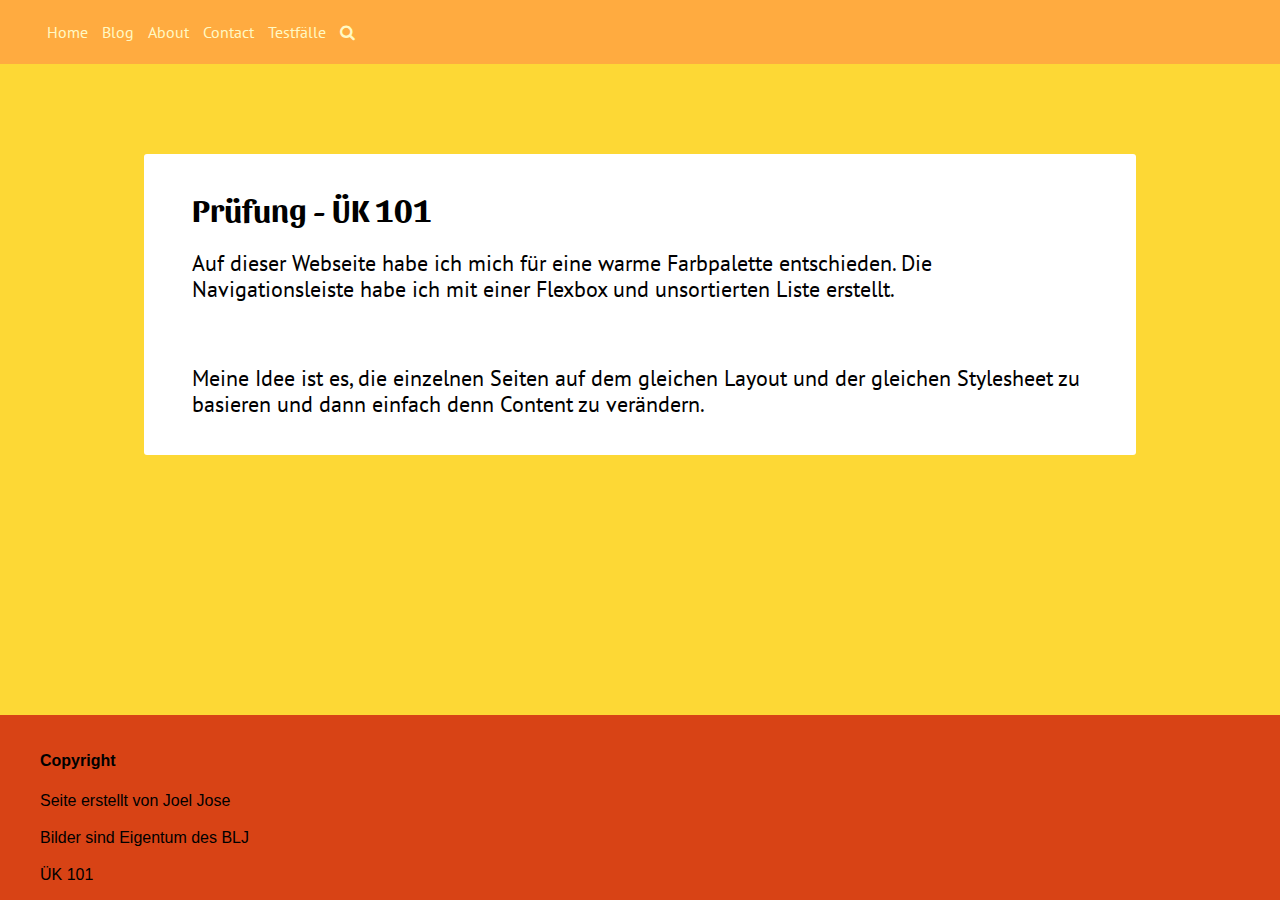
<file: index.html>
<!DOCTYPE html>
<html lang="en">
    <head>
        <title>Startseite</title>
        <meta charset="UTF-8">
        <meta name="viewport" content="width=device-width, initial-scale=1">
        <link href="css/normalize.css" rel="stylesheet">
        <link rel="stylesheet" href="css/style.css">
    </head>
    <body id="startseite">
        <section id="container">
            <header id="header">
                <nav id="nav">
                    <ul>

                        <li ><a href="index.html"> Home</a> </li>
                        <li ><a  href="blog.html">Blog</a></li>
                        <li ><a href="about.html">About</a></li>
                        <li><a href="contact.html">Contact</a></li>
                         <li><a href="testfaelle.html">Testfälle</a></li> 
                        <li ><a><i class="fa fa-search" aria-hidden="true"></a></i></li>

                    </ul>
                    

                </nav>

            </header>
        
            <main id="main">
                <div class="content">
                    <h1>Prüfung - ÜK 101</h1>
                    <p> 
                        Auf dieser Webseite habe ich mich für eine warme Farbpalette entschieden. Die Navigationsleiste habe ich mit einer Flexbox und unsortierten Liste erstellt.
                    </p>
                    <br>
                    <p>
                       Meine Idee ist es, die einzelnen Seiten auf dem gleichen Layout und der gleichen Stylesheet zu basieren und dann einfach denn Content zu verändern.

                    </p>
                    
            
                   
            </main>
                
            <footer id="footer">
                <ul class="flex">

                    <li><h4>Copyright</h4></li>
                    <li>Seite erstellt von Joel Jose</li><br>
                    <li>Bilder sind Eigentum des BLJ</li><br>
                    <li>ÜK 101</li>
                </ul>
            </footer>
        
        
        
        
        </section>

                
    </body>
</html>
</file>
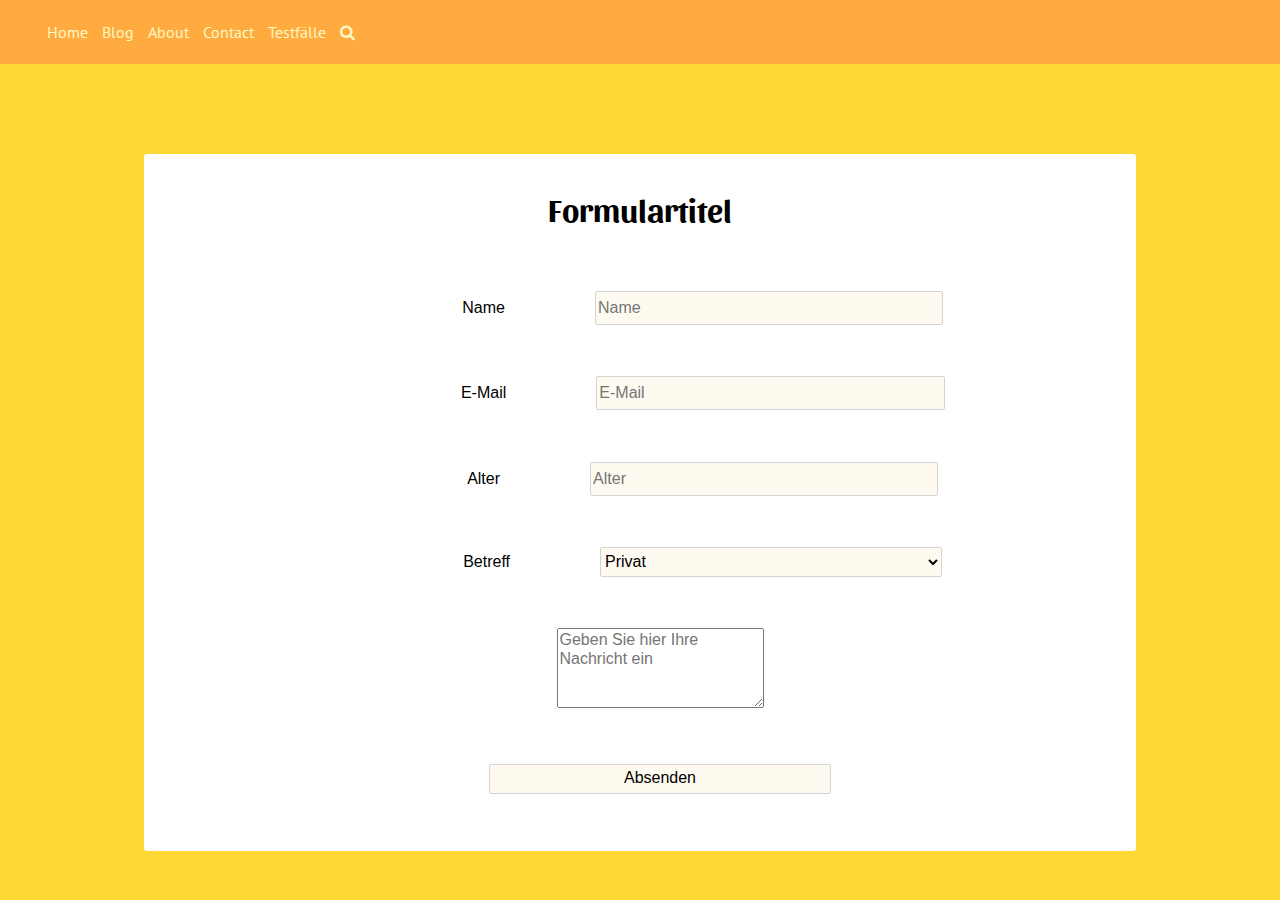
<file: contact.html>
<!DOCTYPE html>
<html lang="en">
    <head>
        <title>Startseite</title>
        <meta charset="UTF-8">
        <meta name="viewport" content="width=device-width, initial-scale=1">
        <link href="css/normalize.css" rel="stylesheet">
        <link rel="stylesheet" href="css/style.css">
    </head>
    <body id="contact">
        <section id="container">
            <header id="header">
                <nav id="nav">
                    <ul>

                       <li ><a href="index.html"> Home</a> </li>
                        <li ><a  href="blog.html">Blog</a></li>
                        <li ><a href="about.html">About</a></li>
                        <li><a href="contact.html">Contact</a></li>
                         <li><a href="testfaelle.html">Testfälle</a></li>
                        <li ><a><i class="fa fa-search" aria-hidden="true"></a></i></li>

                    </ul>
                    

                </nav>

            </header>
        
            <main id="main">
                <div class="content">
                    
                        <h1 class="center">Formulartitel</h1>
                        <form class="flex">
                            <ul id="formflex" class="flex ">
                                <li>
                                    <label for="name">Name</label>
                                    <input type="text" name="name" placeholder="Name" required>
                                </li>
                                <li>
                                    <label for="mail">E-Mail</label>
                                    <input type="email" name="mail" placeholder="E-Mail">
                                </li>
                                <li>
                                    <label for="age">Alter</label>
                                    <input type="number" name="age" placeholder="Alter">
                                </li>
                                <li>
                                    <label for="reason">Betreff</label>
                                    <select title="reason">
                                        <option>Privat</option>
                                        <option>Geschäftlich</option>
                                    </select>
                                </li>
                                <li>
                                    
                                    <textarea placeholder="Geben Sie hier Ihre Nachricht ein"
                                     rows="4" cols"50" required></textarea>
                                </li>
                                <li>
                                    <input type="submit" name="submit" value="Absenden">
                                </li>



                </div>

               

                  
 
                
            </main>
                
            <footer id="footer">
            </footer>
        
        
        </section>

                
    </body>
</html>
</file>
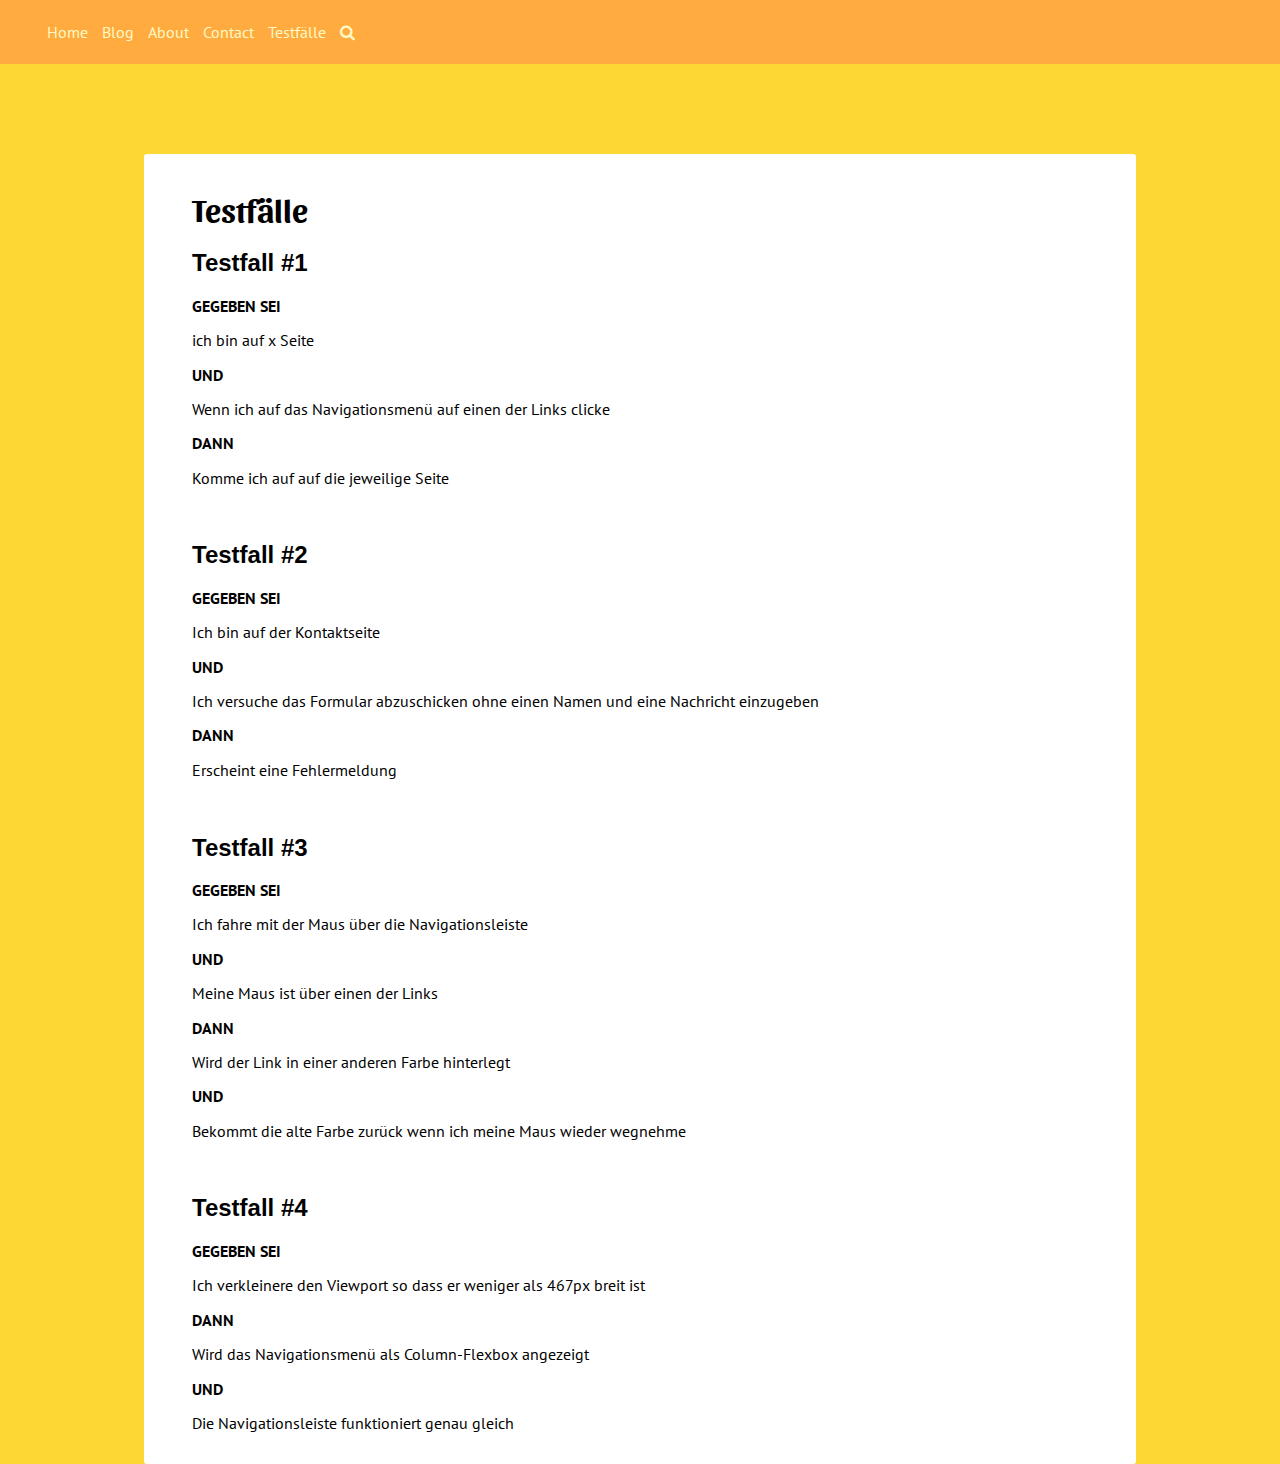
<file: testfaelle.html>
<!DOCTYPE html>
<html lang="en">
    <head>
        <title>Startseite</title>
        <meta charset="UTF-8">
        <meta name="viewport" content="width=device-width, initial-scale=1">
        <link href="css/normalize.css" rel="stylesheet">
        <link rel="stylesheet" href="css/style.css">
    </head>
    <body id="contact">
        <section id="container">
            <header id="header">
                <nav id="nav">
                    <ul>

                       <li ><a href="index.html"> Home</a> </li>
                        <li ><a  href="blog.html">Blog</a></li>
                        <li ><a href="about.html">About</a></li>
                        <li><a href="contact.html">Contact</a></li>
                         <li><a href="testfaelle.html">Testfälle</a></li>
                        <li ><a><i class="fa fa-search" aria-hidden="true"></a></i></li>

                    </ul>
                    

                </nav>

            </header>
        
            <main id="main">
                <div class="content">
                   <h1> Testfälle</h1>
                   <h2> Testfall #1 </h2>
                   <p><strong> GEGEBEN SEI</strong></p>
                   <p>ich bin auf x Seite </p>
                   <p><strong>UND</strong></p>
                   <p>Wenn ich auf das Navigationsmenü auf einen der Links clicke</p>
                   <p><strong> DANN</strong></p>
                   <p>Komme ich auf auf die jeweilige Seite</p>
                   <br>

                   <h2>Testfall #2</h2>
                   <p><strong> GEGEBEN SEI</strong></p>
                   <p>Ich bin auf der Kontaktseite</p>
                   <p><strong> UND</strong></p>
                   <p>Ich versuche das Formular abzuschicken ohne einen Namen und eine Nachricht einzugeben</p>
                   <p><strong> DANN</strong></p>
                   <p>Erscheint eine Fehlermeldung</p>
                   <br>

                   <h2>Testfall #3</h2>
                   <p><strong> GEGEBEN SEI</strong></p>
                   <p>Ich fahre mit der Maus über die Navigationsleiste</p>
                   <p><strong> UND</strong></p>
                   <p>Meine Maus ist über einen der Links</p>
                   <p><strong> DANN</strong></p>
                   <p>Wird der Link in einer anderen Farbe hinterlegt</p>
                   <p><strong> UND</strong></p>
                   <p>Bekommt die alte Farbe zurück wenn ich meine Maus wieder wegnehme</p>
                   <br>

                   <h2>Testfall #4</h2>
                   <p><strong> GEGEBEN SEI</strong></p>
                   <p>Ich verkleinere den Viewport so dass er weniger als 467px breit ist</p>
                   <p><strong>DANN</strong></p>
                   <p>Wird das Navigationsmenü als Column-Flexbox angezeigt</p>
                   <p><strong>UND</strong></p>
                   <p>Die Navigationsleiste funktioniert genau gleich </p>



                </div>

               

                  
 
                
            </main>
                
            <footer id="footer">
            </footer>
        
        
        </section>

                
    </body>
</html>
</file>
<file: css/style.css>
@import url('https://maxcdn.bootstrapcdn.com/font-awesome/4.7.0/css/font-awesome.min.css');
@import url('https://fonts.googleapis.com/css?family=Amatic+SC|Chathura|Indie+Flower|Lobster|PT+Sans|Sansita');

/* 
    Chathura -- Dezent, Schlicht, Elegant
    Amatic SC --- very tumblr, handschrift
    lobster --- kursiv
    Indie Flower --- handschrift, hobby-mässig --> unprofessionell
    PT Sans --- straight, computer-typed, professionell
    Sansita --- eindrucksvoll, Titel

    Anwendung:
	p {
   		 font-family: 'FONTNAME', sans-serif;   
	}


    Kleiner Bildschirm / Grosser Bildschirm 
    @media screen and (min-width: 768px) {
    
}

*/

h1 {
    font-family: 'sansita', sans-serif;
}
p {
    font-family: 'PT Sans', sans-serif;
}
#startseite p {
    font-size: 1.4rem;
}
#nav {
    width: 100%;
    background-color: #FFAB40;

    position: fixed;
    top: 0;
    
}

#nav a {
   
    font-family: 'PT Sans', sans-serif;
    text-decoration: none;
    color:#FFF9C4;
    display: block;
    padding: 7px;
}

#nav ul li {
    list-style-type: none;
    
   
}

#nav ul {
    display: flex;
    justify-content: flex-start;
   
    flex-grow: 1;
    text-align: center;
     
}


#nav a:hover {
    background-color: orangered;


}

#searchbar {
    text-decoration: none;
    display: block;
    border-radius: 3px;
    color: white;
}

body {

    background-color: #FDD835;
}

.content {
    border-radius: 3px;
    background-color: white;
    margin-left: auto;
    margin-right: auto;
    margin-top: 12%;
    width: 70%;
    padding: 1rem 3rem;
}

#about #lebenslauf {
    margin-top: 13.5px;
    
}

.beitragsbild {
    margin: 0 auto;
    text-align: center;
    
}

.Beitragsinfos{
    font-family: 'Lobster', sans-serif;
}

#me {
    width: 50%;
    height: 50%;
}

.flex {
    display: flex;
}


#infoaboutme > ul {
    flex-direction: column;
    
}

#infoaboutme > ul > li {
    list-style-type: none;
}

#contact form li {
    list-style-type: none;
}

.center {
    text-align: center;
}

#formflex {
    flex-wrap: wrap;
    justify-content: center;
    flex-direction: column;
    flex-grow: 1;
    text-align: center;
    
    
}

.beitragsbild > img {
    width: 50%;
    height: 50%;
}

#formflex > li > input, #formflex select {
    border: 1px lightgray solid;
    border-radius: 2px;
    background-color: floralwhite;
    width: 40%;
    height: 30px;
}

#formflex li{
    margin: 3% 0;
}

#formflex > li > label {
    font-family: 'Franklin Gothic Medium', 'Arial Narrow', Arial, sans-serif;
    
}

.nomargin {
    margin: 0;
}


#formflex > li > label {
    margin: 0 10%;
}

footer {
    position: absolute;
    bottom: 0;
    background-color: #D84315;
    width: 100%;
}

footer > ul {
    flex-direction: column;
}

footer > ul > li {
    list-style-type: none;
}


@media screen and (max-width: 468px){


   

    #nav ul {
        flex-direction: column;
    }

.content {
    margin-top: 62%;
}

#about .flex {
    flex-wrap: wrap;

}






}
</file>
